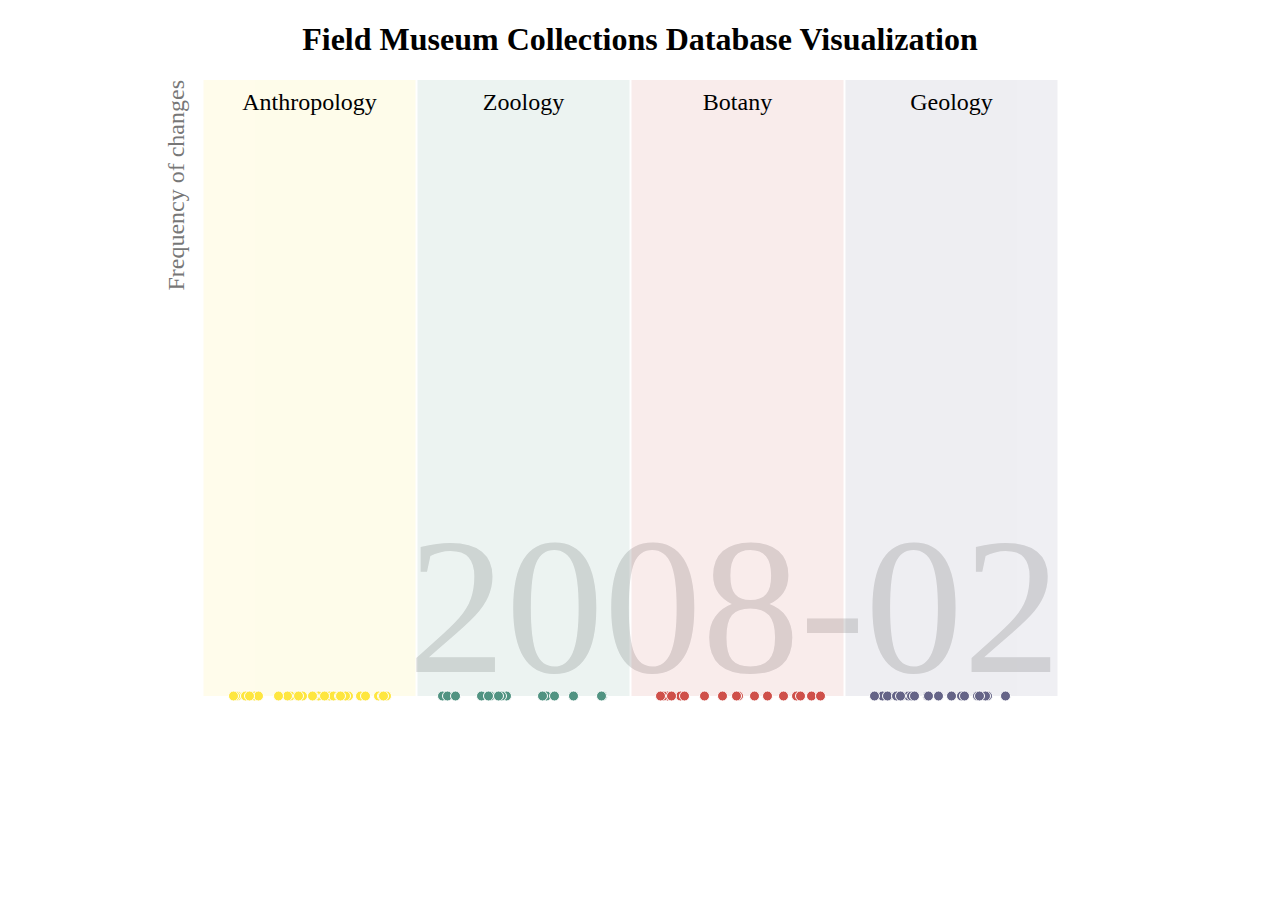
<file: D3 demo/index.html>
<!DOCTYPE  HTML>
<html>
	<head>
		<meta charset="UTF-8" />
		<title>D3 Example</title>
		<link rel="stylesheet" href="css/style.css"></link>
	</head>
	<body><h1>Field Museum Collections Database Visualization</h1></body>
	<script src="js/jquery-1.11.1.min.js"></script>
	<script src="js/d3/d3.js"></script>
	<script src="js/cfmnh-info-viz.js"></script>
</html>
</file>
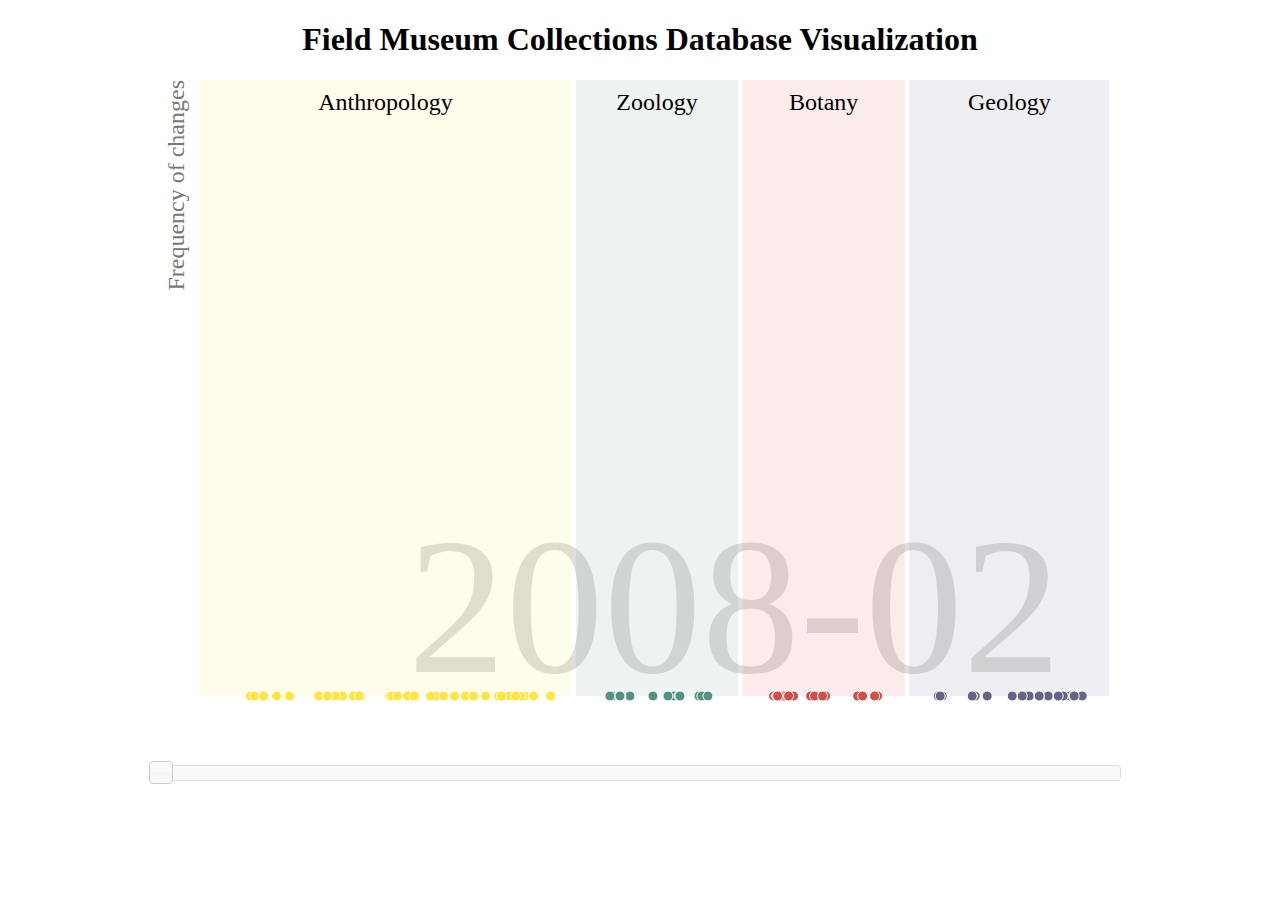
<file: d3Demo/index.html>
<!DOCTYPE  HTML>
<html>
	<head>
		<meta charset="UTF-8" />
		<title>D3 Example</title>
		<link rel="stylesheet" href="css/style.css" />
		<link rel="stylesheet" href="css/jquery-ui.min.css" />
	</head>
	<body>
		<h1>Field Museum Collections Database Visualization</h1>
		<div id="viz"></div>
		<div id="slider"></div>
	</body>
	<script src="js/jquery-1.11.1.min.js"></script>
	<script src="js/jquery-ui.min.js"></script>
	<script src="js/d3/d3.js"></script>
	<script src="js/cfmnh-info-viz.js"></script>
<!-- 	<script src="js/main.js"></script> -->
</html>
</file>
<file: D3 demo/css/style.css>
svg {
	display: block;
	margin: auto;
}

h1 {
	text-align: center;
}

text {
	font: 24px "Georgia", serif;
	color: black;
}

.x.axis path {
	display: none;
}
.deptBars {
	opacity: 0.1;
}
[class*="Anthropology"] {
	fill: rgb(254,230,63);
}
[class*="Zoology"] {
	fill: rgb(81,147,130);
}
[class*="Botany"] {
	fill: rgb(207,80,74);
}
[class*="Geology"] {
	fill: rgb(101,100,135);
}
.label {
	fill: #777;
}
.date.label {
	font: 500 196px "Helvetica Neue";
	fill: #ddd;
}
.date.label.active {
	fill: #aaa;
}
.overlay {
	fill: none;
	pointer-events: all;
	cursor: ew-resize;
}
</file>
<file: d3Demo/css/style.css>
svg {
	display: block;
	margin: auto;
}

h1 {
	text-align: center;
}

text {
	font: 24px "Georgia", serif;
	color: black;
}

.x.axis path {
	display: none;
}
.deptBars {
	opacity: 0.1;
}
[class*="Anthropology"] {
	fill: rgb(254,230,63);
}
[class*="Zoology"] {
	fill: rgb(81,147,130);
}
[class*="Botany"] {
	fill: rgb(207,80,74);
}
[class*="Geology"] {
	fill: rgb(101,100,135);
}
.label {
	fill: #777;
}
.date.label {
	font: 500 196px "Helvetica Neue";
	fill: #ddd;
}
.date.label.active {
	fill: #aaa;
}
.overlay {
	fill: none;
	pointer-events: all;
	cursor: ew-resize;
}
</file>
